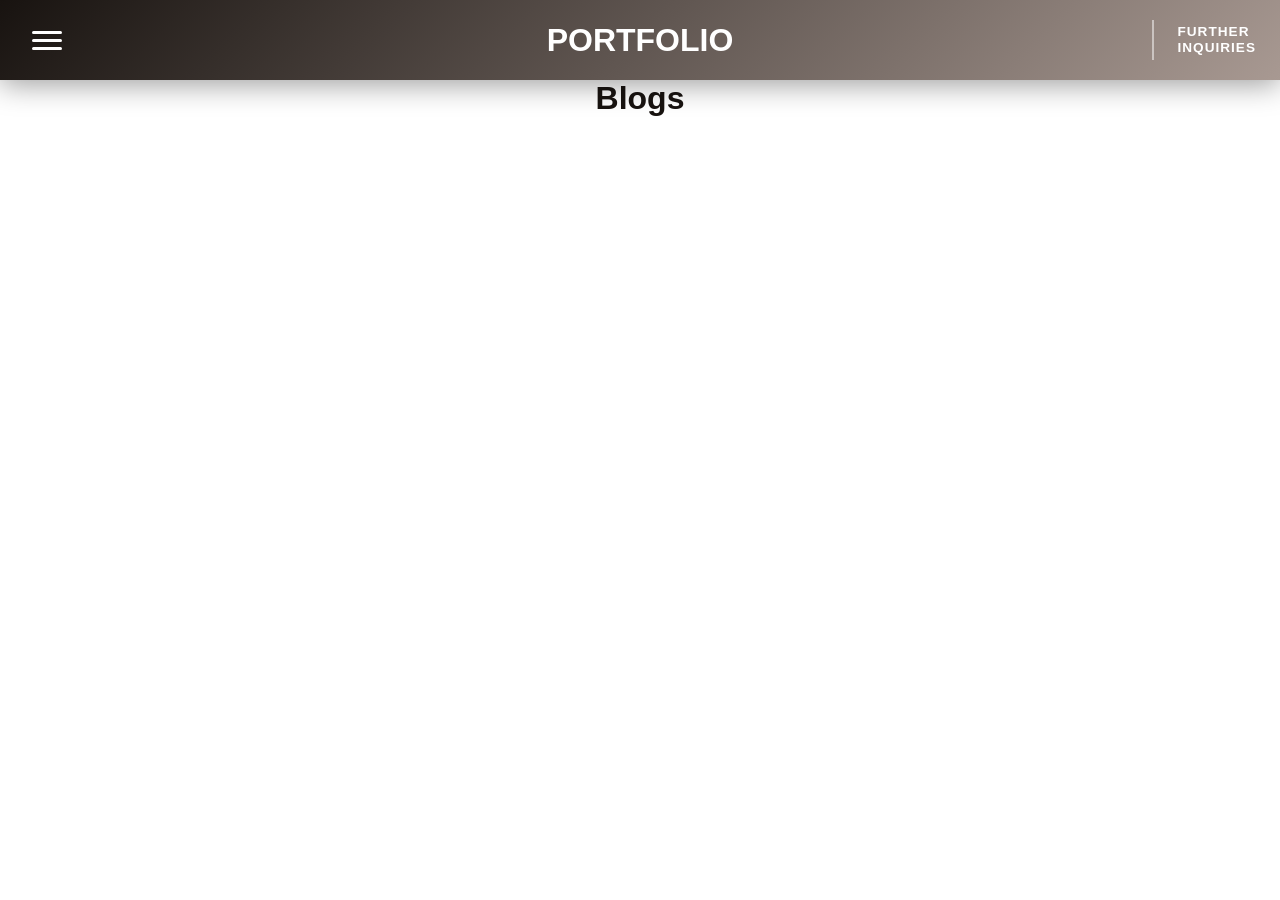
<file: Assignment_1_2531126_Ricky/blogs.html>
<!DOCTYPE html>
<html lang="en">

<head>
    <meta charset="UTF-8">
    <meta name="viewport" content="width=device-width, initial-scale=1.0">
    <title>Document</title>
    <style>
        * {
            box-sizing: border-box;
            margin: 0;
            padding: 0;
        }

        body {
            background-color: #fff;
            font-family: 'Segoe UI', Tahoma, Geneva, Verdana, sans-serif;
            color: #181310;
        }

        body,
        html {
            height: 100%;
            margin: 0;
            overflow: hidden;
        }

        nav {
            position: sticky;
            top: 0;
            z-index: 1000;
            height: 80px;
            background: linear-gradient(135deg, rgba(24, 19, 16, 1) 0%, rgba(168, 153, 146, 1) 100%);
            display: grid;
            /* Column 1: Left Nav, Column 2: Logo (Auto), Column 3: Inquiries (1fr) */
            grid-template-columns: 1fr auto 1fr;
            align-items: center;
            padding: 0 2rem;
            color: white;
            backdrop-filter: blur(20px);
            -webkit-backdrop-filter: blur(20px);
            box-shadow: 0 4px 30px rgba(0, 0, 0, 0.4);
        }

        .nav-right-container {
            display: flex;
            justify-content: flex-end;
            align-items: center;
            height: 100%;
        }

        /* The "Inquiries" Block - Right Aligned */
        .nav-inquiries-block {
            display: flex;
            align-items: center;
            height: 100%;
            margin-right: -2rem;
            cursor: pointer;
            /* Negates the nav padding to touch the edge */
        }

        .nav-inquiries-block:hover {
            color: #AFDB0F;
            transition: color 0.3s ease;
        }

        .nav-divider {
            width: 1.5px;
            height: 40px;
            /* Matches the "About Me" accent height */
            background-color: rgba(255, 255, 255, 0.5);
        }

        .nav-inquiries-text {
            display: flex;
            flex-direction: column;
            padding: 0 1.5rem;
            line-height: 1.2;
        }

        .nav-inquiries-text span {
            font-size: 0.85rem;
            font-weight: 600;
            text-transform: uppercase;
            letter-spacing: 1px;
        }

        .close-sidebar {
            border: 2px solid rgba(255, 255, 255, 0.8);
            padding: 8px 30px;
            color: white;
            font-weight: bold;
            text-transform: uppercase;
            cursor: pointer;
            background: rgba(0, 0, 0, 0.1);
            transition: border 0.3s ease;
        }

        .close-sidebar:hover {
            border: 2px solid #AFDB0F;
            color: #AFDB0F;
            transition: all 0.3s ease;
        }

        .hamburger-lines {
            cursor: pointer;
            display: flex;
            flex-direction: column;
            gap: 5px;
            width: 30px;
        }

        .hamburger-lines:hover .line {
            background: #AFDB0F;
            transition: background 0.3s ease;
        }

        .line {
            width: 100%;
            height: 3px;
            background: white;
            border-radius: 2px;
        }

        .nav-logo {
            grid-column: 2;
            background: none;
            border: none;
            color: white;
            font-weight: 800;
            font-size: 2rem;
            cursor: pointer;
            text-transform: uppercase;
        }

        #sidebar,
        #sidebar-right {
            position: fixed;
            top: 0;
            width: 280px;
            height: 100%;
            background: linear-gradient(180deg, rgba(24, 19, 16, 1) 0%, rgba(168, 153, 146, 1) 100%);
            backdrop-filter: blur(25px);
            -webkit-backdrop-filter: blur(25px);
            z-index: 2000;
            transition: transform 0.4s cubic-bezier(0.77, 0.2, 0.05, 1.0);
            padding: 3rem 1.5rem;
            display: flex;
            flex-direction: column;
            gap: 2rem;
        }

        #sidebar {
            left: 0;
            transform: translateX(-100%);
        }

        #sidebar.open {
            transform: translateX(0);
        }

        /* Sidebar Right Base */
        #sidebar-right {
            position: fixed;
            top: 0;
            right: 0;
            /* Align to right side */
            width: 280px;
            height: 100%;
            z-index: 2000;
            transform: translateX(100%);
            /* Start hidden off-screen to the right */
            transition: transform 0.4s cubic-bezier(0.77, 0.2, 0.05, 1.0);
            padding: 3rem 1.5rem;
            display: flex;
            flex-direction: column;
        }

        #sidebar-right.open {
            transform: translateX(0);
            /* Slide in */
        }

        /* Contact Specific Styling */
        .contact-label {
            color: white;
            font-size: 1.1rem;
            text-transform: uppercase;
            letter-spacing: 3px;
            margin-bottom: 8px;
        }

        .contact-divider {
            width: 100%;
            height: 2px;
            background: white;
            margin-bottom: 1.5rem;
        }

        .contact-list {
            list-style: none;
        }

        .contact-list li {
            margin-bottom: 1rem;
        }

        .contact-list a {
            color: white;
            text-decoration: none;
            font-size: 1.2rem;
            font-weight: 500;
            transition: color 0.3s ease;
        }

        .contact-list a:hover {
            color: #AFDB0F;
            /* Match your highlight color */
        }

        .section-divider {
            width: 100%;
            height: 3px;
            background: white;
        }

        .sidebar-header {
            display: flex;
            justify-content: center;
            margin-bottom: 4rem;
        }

        .sidebar-section {
            margin-bottom: 0.75rem;
        }

        #sidebar .sidebar-section a {
            text-decoration: none;
            display: inline-block;
            width: 100%;
            transition: transform 0.3s cubic-bezier(0.4, 0, 0.2, 1);
            color: white;
        }

        #sidebar .sidebar-section a:hover {
            transform: translateX(10px);
        }

        .sidebar-section.active a {
            color: rgb(202, 184, 176);
            pointer-events: none;
            cursor: default;
        }

        .sidebar-section.active .section-divider {
            background: rgb(225, 210, 200);
            height: 6px;
            box-shadow: 0 0 0px rgba(190, 181, 174, 0.2);
        }

        .sidebar-section h3 {
            color: white;
            font-size: 1.1rem;
            text-transform: uppercase;
            letter-spacing: 3px;
            margin-bottom: 8px;
        }

        .sidebar-section.active h3 {
            color: rgb(225, 210, 200);
            text-shadow: 0 0 12px rgba(190, 181, 174, 0);
            pointer-events: none;
            cursor: default;
        }

        .sidebar-section:not(.active):hover h3 {
            color: #AFDB0F;
            transition: color 0.3s ease;
            cursor: pointer;
        }

        .sidebar-section:not(.active):hover .section-divider {
            background: #AFDB0F;
            height: 4px;
            transition: all 0.3s ease;
        }

        .section-title {
            font-size: 2.5rem;
            margin-bottom: 30px;
            display: flex;
            align-items: center;
            gap: 15px;
        }

        .section-title::before {
            content: "";
            width: 6px;
            height: 40px;
            background: #181310;
            border-radius: 3px;
        }

        /* BAREBONE PAGE */
    </style>
</head>

<body>

    <div id="sidebar">
        <div class="sidebar-header">
            <span class="close-sidebar" onclick="toggleSidebar()">Close</span>
        </div>

        <div class="sidebar-section">
            <a href="Biodata.html">
                <h3>HOME</h3>
                <div class="section-divider"></div>
            </a>
        </div>

        <div class="sidebar-section">
            <a href="profile.html">
                <h3>PROFILE</h3>
                <div class="section-divider"></div>
            </a>
        </div>

        <div class="sidebar-section">
            <a href="projects.html">
                <h3>PROJECTS</h3>
                <div class="section-divider"></div>
            </a>
        </div>

        <div class="sidebar-section active">
            <a href="blogs.html" onclick="toggleSidebar()">
                <h3>My Blogs</h3>
                <div class="section-divider"></div>
            </a>
        </div>

        <div class="sidebar-section">
            <a href="wireframe.html" onclick="toggleSidebar()">
                <h3>Wireframe Details</h3>
                <div class="section-divider"></div>
            </a>
        </div>
    </div>

    <div id="sidebar-right" class="sidebar-right">
        <div class="sidebar-header">
            <span class="close-sidebar" onclick="toggleSidebar('right')">Close</span>
        </div>

        <div class="sidebar-content">
            <div class="contact-section">
                <h3 class="contact-label">Contacts</h3>
                <div class="contact-divider"></div>
                <ul class="contact-list">
                    <li><a href="mailto:your-email@example.com">Email</a></li>
                    <li><a href="https://linkedin.com/in/yourprofile" target="_blank">LinkedIn</a></li>
                    <li><a href="https://github.com/yourusername" target="_blank">GitHub</a></li>
                </ul>
            </div>
        </div>
    </div>

    <nav>
        <div class="nav-left">
            <div class="hamburger-lines" onclick="toggleSidebar('left')">
                <div class="line"></div>
                <div class="line"></div>
                <div class="line"></div>
            </div>
        </div>

        <button class="nav-logo" onclick="location.href='Biodata.html#runScroll'">PORTFOLIO</button>

        <div class="nav-right-container">
            <div class="nav-inquiries-block" onclick="toggleSidebar('right')">
                <div class="nav-divider"></div>
                <div class="nav-inquiries-text">
                    <span>Further</span>
                    <span>Inquiries</span>
                </div>
            </div>
        </div>
    </nav>

    <center>
        <h1>Blogs</h1>
    </center>


    <!-- BAREBONE PAGE -->

    <!-- <ol>Configure switchports for both data and voice vlans.
        <li>2811 Router</li>
        <li>Switch conf t</li>
        <li>vlan 10</li>
        <li>name DATA</li>
        <li>vlan 11</li>
        <li>name VOICE</li>
        <li>do sh vlan</li>
        <strong>MAKE VLAN BEFORE INTERFACE ACCESS</strong>
        <li>int range fa(number/start-end)</li>
        <li>switchport mode access</li>
        <li>switchport access vlan 10</li>
        <li>switchport voice vlan 11</li>
        <li>do wr</li>
    </ol>
    <ol>3. Configure trunk to the interface connecting to the router.
        <li>int gi0/1</li>
        <li>switchport mode trunk</li>
        <li>ex</li>
        <li>do wr</li>
    </ol>
    <ol>
        Configure subinterfaces on the router and bind to vlan ID then assign IP address.
        <li>conf t</li>
        <li>int fa0/1</li>
        <li>no shut</li>
        <li>ex</li>
        <strong>CREATE SUB VLAN</strong>
        <li>int fa0/1.10</li>
        <li>encapsulation dot1Q 10</li>
        <li>ip add 10.10.10.1 255.255.255.0</li>
        <li>ex</li>
        <li>int fa0/1.10</li>
        <li>encapsulation dot1Q 10</li>
        <li>ip add 192.168.90.1 255.255.255.0</li>
        <li>ex</li>
        <strong>- - - REPEAT PREVIOUS STEP FOR ANOTHER ROUTER - - -</strong>
        <li>conf t</li>
        <li>int fa0/1</li>
        <li>no shut</li>
        <li>ex</li>
        <strong>CREATE SUB VLAN</strong>
        <li>int fa0/1.30</li>
        <li>encapsulation dot1Q 10</li>
        <li>ip add 10.20.10.1 255.255.255.0</li>
        <li>ex</li>
        <li>int fa0/1.31</li>
        <li>encapsulation dot1Q 10</li>
        <li>ip add 192.168.100.1 255.255.255.0</li>
        <li>ex</li>
    </ol> -->

    <script>
        function toggleSidebar(side) {
            if (side === 'right') {
                document.getElementById('sidebar-right').classList.toggle('open');
            } else {
                document.getElementById('sidebar').classList.toggle('open');
            }
        }

        // BAREBONE PAGE
    </script>
</body>

</html>
</file>
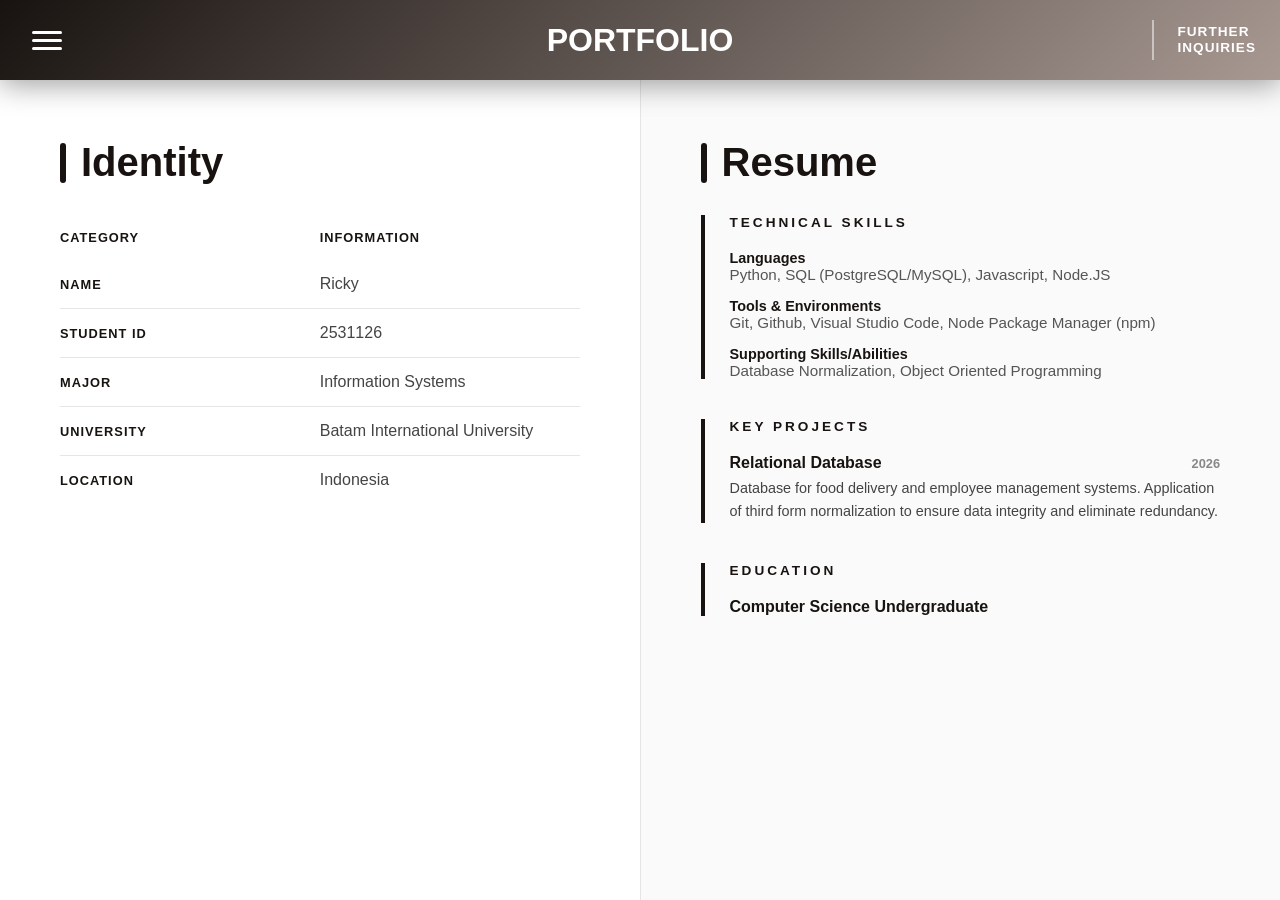
<file: Assignment_1_2531126_Ricky/profile.html>
<!DOCTYPE html>
<html lang="en">

<head>
    <meta charset="UTF-8">
    <meta name="viewport" content="width=device-width, initial-scale=1.0">
    <title>Profile - Portfolio</title>
    <style>
        * {
            box-sizing: border-box;
            margin: 0;
            padding: 0;
        }

        body {
            background-color: #fff;
            font-family: 'Segoe UI', Tahoma, Geneva, Verdana, sans-serif;
            color: #181310;
        }

        body,
        html {
            height: 100%;
            margin: 0;
            overflow: hidden;
        }

        nav {
            position: sticky;
            top: 0;
            z-index: 1000;
            height: 80px;
            background: linear-gradient(135deg, rgba(24, 19, 16, 1) 0%, rgba(168, 153, 146, 1) 100%);
            display: grid;
            /* Column 1: Left Nav, Column 2: Logo (Auto), Column 3: Inquiries (1fr) */
            grid-template-columns: 1fr auto 1fr;
            align-items: center;
            padding: 0 2rem;
            color: white;
            backdrop-filter: blur(20px);
            -webkit-backdrop-filter: blur(20px);
            box-shadow: 0 4px 30px rgba(0, 0, 0, 0.4);
        }

        .nav-right-container {
            display: flex;
            justify-content: flex-end;
            align-items: center;
            height: 100%;
        }

        /* The "Inquiries" Block - Right Aligned */
        .nav-inquiries-block {
            display: flex;
            align-items: center;
            height: 100%;
            margin-right: -2rem;
            cursor: pointer;
            /* Negates the nav padding to touch the edge */
        }

        .nav-inquiries-block:hover {
            color: #AFDB0F;
            transition: color 0.3s ease;
        }

        .nav-divider {
            width: 1.5px;
            height: 40px;
            /* Matches the "About Me" accent height */
            background-color: rgba(255, 255, 255, 0.5);
        }

        .nav-inquiries-text {
            display: flex;
            flex-direction: column;
            padding: 0 1.5rem;
            line-height: 1.2;
        }

        .nav-inquiries-text span {
            font-size: 0.85rem;
            font-weight: 600;
            text-transform: uppercase;
            letter-spacing: 1px;
        }

        .close-sidebar {
            border: 2px solid rgba(255, 255, 255, 0.8);
            padding: 8px 30px;
            color: white;
            font-weight: bold;
            text-transform: uppercase;
            cursor: pointer;
            background: rgba(0, 0, 0, 0.1);
            transition: border 0.3s ease;
        }

        .close-sidebar:hover {
            border: 2px solid #AFDB0F;
            color: #AFDB0F;
            transition: all 0.3s ease;
        }

        .hamburger-lines {
            cursor: pointer;
            display: flex;
            flex-direction: column;
            gap: 5px;
            width: 30px;
        }

        .hamburger-lines:hover .line {
            background: #AFDB0F;
            transition: background 0.3s ease;
        }

        .line {
            width: 100%;
            height: 3px;
            background: white;
            border-radius: 2px;
        }

        .nav-logo {
            grid-column: 2;
            background: none;
            border: none;
            color: white;
            font-weight: 800;
            font-size: 2rem;
            cursor: pointer;
            text-transform: uppercase;
        }

        .profile-col {
            flex: 1;
        }

        #sidebar,
        #sidebar-right {
            position: fixed;
            top: 0;
            width: 280px;
            height: 100%;
            background: linear-gradient(180deg, rgba(24, 19, 16, 1) 0%, rgba(168, 153, 146, 1) 100%);
            backdrop-filter: blur(25px);
            -webkit-backdrop-filter: blur(25px);
            z-index: 2000;
            transition: transform 0.4s cubic-bezier(0.77, 0.2, 0.05, 1.0);
            padding: 3rem 1.5rem;
            display: flex;
            flex-direction: column;
            gap: 2rem;
        }

        #sidebar {
            left: 0;
            transform: translateX(-100%);
        }

        #sidebar.open {
            transform: translateX(0);
        }

        /* Sidebar Right Base */
        #sidebar-right {
            position: fixed;
            top: 0;
            right: 0;
            /* Align to right side */
            width: 280px;
            height: 100%;
            z-index: 2000;
            transform: translateX(100%);
            /* Start hidden off-screen to the right */
            transition: transform 0.4s cubic-bezier(0.77, 0.2, 0.05, 1.0);
            padding: 3rem 1.5rem;
            display: flex;
            flex-direction: column;
        }

        #sidebar-right.open {
            transform: translateX(0);
            /* Slide in */
        }

        /* --- CONTACTS LIST STYLING --- */
        .contact-links {
            list-style: none;
            margin-top: 20px;
        }

        .contact-links li {
            margin-bottom: 20px;
            border-bottom: 1px solid rgba(255, 255, 255, 0.1);
            padding-bottom: 10px;
        }

        .contact-links a {
            color: white;
            text-decoration: none;
            font-size: 1.1rem;
            font-weight: 500;
            transition: all 0.3s ease;
            display: block;
        }

        .contact-links a:hover {
            color: #AFDB0F;
            transform: translateX(-5px);
            /* Slide slightly left on hover */
        }

        .section-divider {
            width: 100%;
            height: 3px;
            background: white;
        }

        .sidebar-header {
            display: flex;
            justify-content: center;
            margin-bottom: 4rem;
        }

        .sidebar-section {
            margin-bottom: 0.75rem;
        }

        #sidebar .sidebar-section a {
            text-decoration: none;
            display: inline-block;
            width: 100%;
            transition: transform 0.3s cubic-bezier(0.4, 0, 0.2, 1);
            color: white;
        }

        #sidebar .sidebar-section a:hover {
            transform: translateX(10px);
        }

        .sidebar-section.active a {
            color: rgb(202, 184, 176);
            pointer-events: none;
            cursor: default;
        }

        .sidebar-section.active .section-divider {
            background: rgb(225, 210, 200);
            height: 6px;
            box-shadow: 0 0 0px rgba(190, 181, 174, 0.2);
        }

        .sidebar-section h3 {
            color: white;
            font-size: 1.1rem;
            text-transform: uppercase;
            letter-spacing: 3px;
            margin-bottom: 8px;
        }

        .sidebar-section.active h3 {
            color: rgb(225, 210, 200);
            text-shadow: 0 0 12px rgba(190, 181, 174, 0);
            pointer-events: none;
            cursor: default;
        }

        .sidebar-section:not(.active):hover h3 {
            color: #AFDB0F;
            transition: color 0.3s ease;
            cursor: pointer;
        }

        .sidebar-section:not(.active):hover .section-divider {
            background: #AFDB0F;
            height: 4px;
            transition: all 0.3s ease;
        }

        .section-title {
            font-size: 2.5rem;
            margin-bottom: 30px;
            display: flex;
            align-items: center;
            gap: 15px;
        }

        .section-title::before {
            content: "";
            width: 6px;
            height: 40px;
            background: #181310;
            border-radius: 3px;
        }

        .details-table {
            width: 100%;
            border-collapse: collapse;
            margin-bottom: 2rem;
        }

        .details-table th {
            text-align: left;
            text-transform: uppercase;
            letter-spacing: 1px;
            font-size: 0.8rem;
            color: #181310;
            padding: 15px 0;
            width: 30%;
            border-bottom: 1px solid rgba(0, 0, 0, 0.1);
        }

        .details-table td {
            padding: 15px 0;
            color: #444;
            font-weight: 500;
            border-bottom: 1px solid rgba(0, 0, 0, 0.1);
        }

        .details-table tr:last-child th,
        .details-table tr:last-child td {
            border-bottom: none;
        }

        @media (max-width: 850px) {
            .profile-wrapper {
                flex-direction: column;
                gap: 40px;
            }
        }

        .full-page-container {
            display: flex;
            width: 100vw;
            height: calc(100vh - 80px);
            overflow: hidden;
        }

        .profile-column {
            flex: 1;
            padding: 60px;
            display: flex;
            flex-direction: column;
            overflow-y: auto;
        }

        .profile-column::-webkit-scrollbar {
            display: none;
        }

        .profile-column {
            -ms-overflow-style: none;
            scrollbar-width: none;
        }

        .left-side {
            background-color: #ffffff;
            border-right: 1px solid rgba(0, 0, 0, 0.1);
        }

        .details-table {
            width: 100%;
            border-collapse: collapse;
        }

        .right-side {
            background-color: #fafafa;
        }

        @media (max-width: 1000px) {
            .full-page-container {
                flex-direction: column;
            }

            .profile-column {
                width: 100%;
                padding: 40px 20px;
            }
        }

        .resume-wrapper {
            max-width: 800px;
        }

        .resume-section {
            margin-bottom: 40px;
            border-left: 4px solid #181310;
            padding-left: 25px;
        }

        .resume-category {
            font-size: 0.85rem;
            text-transform: uppercase;
            letter-spacing: 3px;
            margin-bottom: 20px;
            color: #181310;
        }

        .skill-group {
            margin-bottom: 15px;
        }

        .skill-group strong {
            display: block;
            font-size: 0.9rem;
            color: #181310;
        }

        .skill-group p {
            font-size: 0.95rem;
            color: #555;
        }

        .project-item {
            margin-bottom: 25px;
        }

        .project-header {
            display: flex;
            justify-content: space-between;
            align-items: baseline;
            margin-bottom: 5px;
        }

        .project-date {
            font-size: 0.8rem;
            font-weight: bold;
            color: #888;
        }

        .project-desc {
            font-size: 0.9rem;
            line-height: 1.6;
            color: #444;
        }
    </style>
</head>

<body>

    <div id="sidebar">
        <div class="sidebar-header">
            <span class="close-sidebar" onclick="toggleSidebar()">Close</span>
        </div>

        <div class="sidebar-section">
            <a href="Biodata.html">
                <h3>HOME</h3>
                <div class="section-divider"></div>
            </a>
        </div>

        <div class="sidebar-section active">
            <a href="profile.html">
                <h3>PROFILE</h3>
                <div class="section-divider"></div>
            </a>
        </div>

        <div class="sidebar-section">
            <a href="projects.html">
                <h3>PROJECTS</h3>
                <div class="section-divider"></div>
            </a>
        </div>

        

        <div class="sidebar-section">
            <a href="wireframe.html" onclick="toggleSidebar()">
                <h3>Wireframe Details</h3>
                <div class="section-divider"></div>
            </a>
        </div>
    </div>

    <div id="sidebar-right" class="sidebar-right">
        <div class="sidebar-header">
            <span class="close-sidebar" onclick="toggleSidebar('right')">Close</span>
        </div>

        <div class="sidebar-content">
            <h3 style="color: white;">Contacts</h3>
            <div class="section-divider"></div>
            <ul class="contact-links">
                <li><a href="mailto:your@email.com">Email</a></li>
                <li><a href="#">LinkedIn</a></li>
                <li><a href="#">GitHub</a></li>
            </ul>
        </div>
    </div>

    <nav>
        <div class="nav-left">
            <div class="hamburger-lines" onclick="toggleSidebar('left')">
                <div class="line"></div>
                <div class="line"></div>
                <div class="line"></div>
            </div>
        </div>

        <button class="nav-logo" onclick="location.href='Biodata.html#runScroll'">PORTFOLIO</button>

        <div class="nav-right-container">
            <div class="nav-inquiries-block" onclick="toggleSidebar('right')">
                <div class="nav-divider"></div>
                <div class="nav-inquiries-text">
                    <span>Further</span>
                    <span>Inquiries</span>
                </div>
            </div>
        </div>
    </nav>

    <div class="full-page-container">
        <div class="profile-column left-side">
            <h2 class="section-title">Identity</h2>
            <table class="details-table">
                <thead>
                    <tr>
                        <th scope="col">Category</th>
                        <th scope="col">Information</th>
                    </tr>
                </thead>
                <tbody>
                    <tr>
                        <th scope="row">Name</th>
                        <td>Ricky</td>
                    </tr>
                    <tr>
                        <th scope="row">Student ID</th>
                        <td>2531126</td>
                    </tr>
                    <tr>
                        <th scope="row">Major</th>
                        <td>Information Systems</td>
                    </tr>
                    <tr>
                        <th scope="row">University</th>
                        <td>Batam International University</td>
                    </tr>
                    <tr>
                        <th scope="row">Location</th>
                        <td>Indonesia</td>
                    </tr>
                </tbody>
            </table>
        </div>

        <div class="profile-column right-side">
            <div class="resume-wrapper">
                <h2 class="section-title">Resume</h2>

                <div class="resume-section">
                    <h3 class="resume-category">Technical Skills</h3>
                    <div class="skill-grid">
                        <div class="skill-group">
                            <strong>Languages</strong>
                            <p>Python, SQL (PostgreSQL/MySQL), Javascript, Node.JS</p>
                        </div>
                        <div class="skill-group">
                            <strong>Tools & Environments</strong>
                            <p>Git, Github, Visual Studio Code, Node Package Manager (npm)</p>
                        </div>
                        <div class="skill-group">
                            <strong>Supporting Skills/Abilities</strong>
                            <p>Database Normalization, Object Oriented Programming</p>
                        </div>
                    </div>
                </div>

                <div class="resume-section">
                    <h3 class="resume-category">Key Projects</h3>

                    <div class="project-item">
                        <div class="project-header">
                            <strong>Relational Database</strong>
                            <span class="project-date">2026</span>
                        </div>
                        <p class="project-desc">
                            Database for food delivery and employee management systems.
                            Application of third form normalization to ensure data integrity and eliminate redundancy.
                        </p>
                    </div>
                </div>

                <div class="resume-section">
                    <h3 class="resume-category">Education</h3>
                    <div class="education-item">
                        <strong>Computer Science Undergraduate</strong>
                    </div>
                </div>
            </div>
        </div>
    </div>

    <script>
        function toggleSidebar(side) {
            if (side === 'right') {
                document.getElementById('sidebar-right').classList.toggle('open');
            } else {
                document.getElementById('sidebar').classList.toggle('open');
            }
        }
    </script>
</body>

</html>
</file>
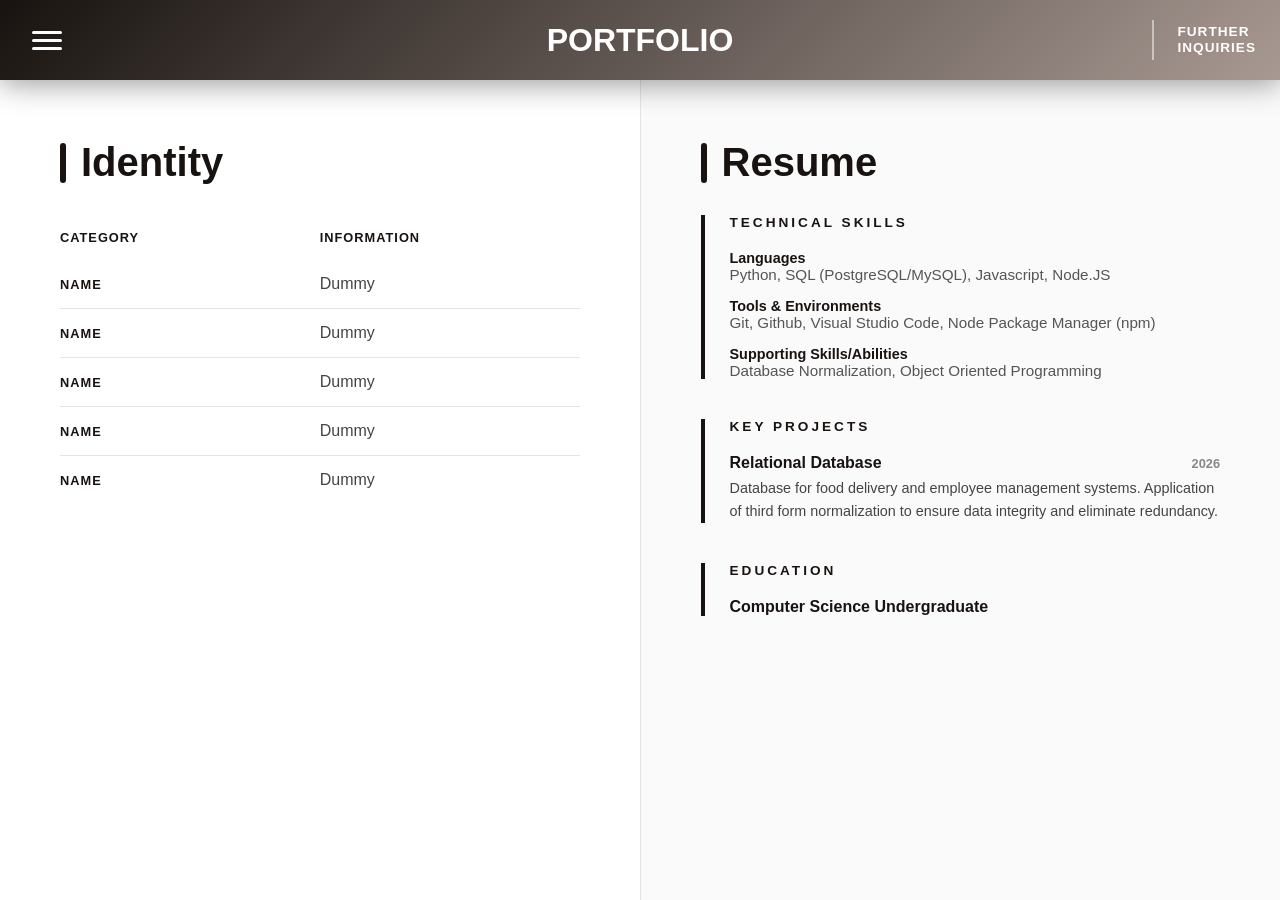
<file: Assignment_1_2531126_Ricky/Profile.html>
<!DOCTYPE html>
<html lang="en">

<head>
    <meta charset="UTF-8">
    <meta name="viewport" content="width=device-width, initial-scale=1.0">
    <title>Profile - Portfolio</title>
    <style>
        * {
            box-sizing: border-box;
            margin: 0;
            padding: 0;
        }

        body {
            background-color: #fff;
            font-family: 'Segoe UI', Tahoma, Geneva, Verdana, sans-serif;
            color: #181310;
        }

        body,
        html {
            height: 100%;
            margin: 0;
            overflow: hidden;
        }

        nav {
            position: sticky;
            top: 0;
            z-index: 1000;
            height: 80px;
            background: linear-gradient(135deg, rgba(24, 19, 16, 1) 0%, rgba(168, 153, 146, 1) 100%);
            display: grid;
            /* Column 1: Left Nav, Column 2: Logo (Auto), Column 3: Inquiries (1fr) */
            grid-template-columns: 1fr auto 1fr;
            align-items: center;
            padding: 0 2rem;
            color: white;
            backdrop-filter: blur(20px);
            -webkit-backdrop-filter: blur(20px);
            box-shadow: 0 4px 30px rgba(0, 0, 0, 0.4);
        }

        .nav-right-container {
            display: flex;
            justify-content: flex-end;
            align-items: center;
            height: 100%;
        }

        /* The "Inquiries" Block - Right Aligned */
        .nav-inquiries-block {
            display: flex;
            align-items: center;
            height: 100%;
            margin-right: -2rem;
            cursor: pointer;
            /* Negates the nav padding to touch the edge */
        }

        .nav-divider {
            width: 1.5px;
            height: 40px;
            /* Matches the "About Me" accent height */
            background-color: rgba(255, 255, 255, 0.5);
        }

        .nav-inquiries-text {
            display: flex;
            flex-direction: column;
            padding: 0 1.5rem;
            line-height: 1.2;
        }

        .nav-inquiries-text span {
            font-size: 0.85rem;
            font-weight: 600;
            text-transform: uppercase;
            letter-spacing: 1px;
        }

        .close-sidebar {
            border: 2px solid rgba(255, 255, 255, 0.8);
            padding: 8px 30px;
            color: white;
            font-weight: bold;
            text-transform: uppercase;
            cursor: pointer;
            background: rgba(0, 0, 0, 0.1);
            transition: border 0.3s ease;
        }

        .close-sidebar:hover {
            border: 2px solid #AFDB0F;
            color: #AFDB0F;
            transition: all 0.3s ease;
        }

        .hamburger-lines {
            cursor: pointer;
            display: flex;
            flex-direction: column;
            gap: 5px;
            width: 30px;
        }

        .hamburger-lines:hover .line {
            background: #AFDB0F;
            transition: background 0.3s ease;
        }

        .line {
            width: 100%;
            height: 3px;
            background: white;
            border-radius: 2px;
        }

        .nav-logo {
            grid-column: 2;
            background: none;
            border: none;
            color: white;
            font-weight: 800;
            font-size: 2rem;
            cursor: pointer;
            text-transform: uppercase;
        }

        .profile-col {
            flex: 1;
        }

        #sidebar,
        #sidebar-right {
            position: fixed;
            top: 0;
            width: 280px;
            height: 100%;
            background: linear-gradient(180deg, rgba(24, 19, 16, 1) 0%, rgba(168, 153, 146, 1) 100%);
            backdrop-filter: blur(25px);
            -webkit-backdrop-filter: blur(25px);
            z-index: 2000;
            transition: transform 0.4s cubic-bezier(0.77, 0.2, 0.05, 1.0);
            padding: 3rem 1.5rem;
            display: flex;
            flex-direction: column;
            gap: 2rem;
        }

        #sidebar {
            left: 0;
            transform: translateX(-100%);
        }

        #sidebar.open {
            transform: translateX(0);
        }

        /* Sidebar Right Base */
        #sidebar-right {
            position: fixed;
            top: 0;
            right: 0;
            /* Align to right side */
            width: 280px;
            height: 100%;
            z-index: 2000;
            transform: translateX(100%);
            /* Start hidden off-screen to the right */
            transition: transform 0.4s cubic-bezier(0.77, 0.2, 0.05, 1.0);
            padding: 3rem 1.5rem;
            display: flex;
            flex-direction: column;
        }

        #sidebar-right.open {
            transform: translateX(0);
            /* Slide in */
        }

        /* Contact Specific Styling */
        .contact-label {
            color: white;
            font-size: 1.1rem;
            text-transform: uppercase;
            letter-spacing: 3px;
            margin-bottom: 8px;
        }

        .contact-divider {
            width: 100%;
            height: 2px;
            background: white;
            margin-bottom: 1.5rem;
        }

        .contact-list {
            list-style: none;
        }

        .contact-list li {
            margin-bottom: 1rem;
        }

        .contact-list a {
            color: white;
            text-decoration: none;
            font-size: 1.2rem;
            font-weight: 500;
            transition: color 0.3s ease;
        }

        .contact-list a:hover {
            color: #AFDB0F;
            /* Match your highlight color */
        }

        .section-divider {
            width: 100%;
            height: 3px;
            background: white;
        }

        .sidebar-header {
            display: flex;
            justify-content: center;
            margin-bottom: 4rem;
        }

        .sidebar-section {
            margin-bottom: 0.75rem;
        }

        #sidebar .sidebar-section a {
            text-decoration: none;
            display: inline-block;
            width: 100%;
            transition: transform 0.3s cubic-bezier(0.4, 0, 0.2, 1);
            color: white;
        }

        #sidebar .sidebar-section a:hover {
            transform: translateX(10px);
        }

        .sidebar-section.active a {
            color: rgb(202, 184, 176);
            pointer-events: none;
            cursor: default;
        }

        .sidebar-section.active .section-divider {
            background: rgb(225, 210, 200);
            height: 6px;
            box-shadow: 0 0 0px rgba(190, 181, 174, 0.2);
        }

        .sidebar-section h3 {
            color: white;
            font-size: 1.1rem;
            text-transform: uppercase;
            letter-spacing: 3px;
            margin-bottom: 8px;
        }

        .sidebar-section.active h3 {
            color: rgb(225, 210, 200);
            text-shadow: 0 0 12px rgba(190, 181, 174, 0);
            pointer-events: none;
            cursor: default;
        }

        .sidebar-section:not(.active):hover h3 {
            color: #AFDB0F;
            transition: color 0.3s ease;
            cursor: pointer;
        }

        .sidebar-section:not(.active):hover .section-divider {
            background: #AFDB0F;
            height: 4px;
            transition: all 0.3s ease;
        }

        .section-title {
            font-size: 2.5rem;
            margin-bottom: 30px;
            display: flex;
            align-items: center;
            gap: 15px;
        }

        .section-title::before {
            content: "";
            width: 6px;
            height: 40px;
            background: #181310;
            border-radius: 3px;
        }

        .details-table {
            width: 100%;
            border-collapse: collapse;
            margin-bottom: 2rem;
        }

        .details-table th {
            text-align: left;
            text-transform: uppercase;
            letter-spacing: 1px;
            font-size: 0.8rem;
            color: #181310;
            padding: 15px 0;
            width: 30%;
            border-bottom: 1px solid rgba(0, 0, 0, 0.1);
        }

        .details-table td {
            padding: 15px 0;
            color: #444;
            font-weight: 500;
            border-bottom: 1px solid rgba(0, 0, 0, 0.1);
        }

        .details-table tr:last-child th,
        .details-table tr:last-child td {
            border-bottom: none;
        }

        @media (max-width: 850px) {
            .profile-wrapper {
                flex-direction: column;
                gap: 40px;
            }
        }

        .full-page-container {
            display: flex;
            width: 100vw;
            height: calc(100vh - 80px);
            overflow: hidden;
        }

        .profile-column {
            flex: 1;
            padding: 60px;
            display: flex;
            flex-direction: column;
            overflow-y: auto;
        }

        .profile-column::-webkit-scrollbar {
            display: none;
        }

        .profile-column {
            -ms-overflow-style: none;
            scrollbar-width: none;
        }

        .left-side {
            background-color: #ffffff;
            border-right: 1px solid rgba(0, 0, 0, 0.1);
        }

        .details-table {
            width: 100%;
            border-collapse: collapse;
        }

        .right-side {
            background-color: #fafafa;
        }

        @media (max-width: 1000px) {
            .full-page-container {
                flex-direction: column;
            }

            .profile-column {
                width: 100%;
                padding: 40px 20px;
            }
        }

        .resume-wrapper {
            max-width: 800px;
        }

        .resume-section {
            margin-bottom: 40px;
            border-left: 4px solid #181310;
            padding-left: 25px;
        }

        .resume-category {
            font-size: 0.85rem;
            text-transform: uppercase;
            letter-spacing: 3px;
            margin-bottom: 20px;
            color: #181310;
        }

        .skill-group {
            margin-bottom: 15px;
        }

        .skill-group strong {
            display: block;
            font-size: 0.9rem;
            color: #181310;
        }

        .skill-group p {
            font-size: 0.95rem;
            color: #555;
        }

        .project-item {
            margin-bottom: 25px;
        }

        .project-header {
            display: flex;
            justify-content: space-between;
            align-items: baseline;
            margin-bottom: 5px;
        }

        .project-date {
            font-size: 0.8rem;
            font-weight: bold;
            color: #888;
        }

        .project-desc {
            font-size: 0.9rem;
            line-height: 1.6;
            color: #444;
        }
    </style>
</head>

<body>

    <div id="sidebar">
        <div class="sidebar-header">
            <span class="close-sidebar" onclick="toggleSidebar()">Close</span>
        </div>

        <div class="sidebar-section">
            <a href="Biodata.html">
                <h3>HOME</h3>
                <div class="section-divider"></div>
            </a>
        </div>

        <div class="sidebar-section active">
            <a href="profile.html">
                <h3>PROFILE</h3>
                <div class="section-divider"></div>
            </a>
        </div>

        <div class="sidebar-section">
            <a href="projects.html">
                <h3>PROJECTS</h3>
                <div class="section-divider"></div>
            </a>
        </div>

        <div class="sidebar-section">
            <a href="blogs.html" onclick="toggleSidebar()">
                <h3>My Blogs</h3>
                <div class="section-divider"></div>
            </a>
        </div>

        <div class="sidebar-section">
            <a href="./3_page_Wireframe.pdf" onclick="toggleSidebar()">
                <h3>Wireframe Details</h3>
                <div class="section-divider"></div>
            </a>
        </div>
    </div>

    <div id="sidebar-right" class="sidebar-right">
        <div class="sidebar-header">
            <span class="close-sidebar" onclick="toggleSidebar('right')">Close</span>
        </div>

        <div class="sidebar-content">
            <div class="contact-section">
                <h3 class="contact-label">Contacts</h3>
                <div class="contact-divider"></div>
                <ul class="contact-list">
                    <li><a href="mailto:your-email@example.com">Email</a></li>
                    <li><a href="https://linkedin.com/in/yourprofile" target="_blank">LinkedIn</a></li>
                    <li><a href="https://github.com/yourusername" target="_blank">GitHub</a></li>
                </ul>
            </div>
        </div>
    </div>

    <nav>
        <div class="nav-left">
            <div class="hamburger-lines" onclick="toggleSidebar('left')">
                <div class="line"></div>
                <div class="line"></div>
                <div class="line"></div>
            </div>
        </div>

        <button class="nav-logo" onclick="location.href='Biodata.html#runScroll'">PORTFOLIO</button>

        <div class="nav-right-container">
            <div class="nav-inquiries-block" onclick="toggleSidebar('right')">
                <div class="nav-divider"></div>
                <div class="nav-inquiries-text">
                    <span>Further</span>
                    <span>Inquiries</span>
                </div>
            </div>
        </div>
    </nav>

    <div class="full-page-container">
        <div class="profile-column left-side">
            <h2 class="section-title">Identity</h2>
            <table class="details-table">
                <thead>
                    <tr>
                        <th scope="col">Category</th>
                        <th scope="col">Information</th>
                    </tr>
                </thead>
                <tbody>
                    <tr>
                        <th scope="row">Name</th>
                        <td>Dummy</td>
                    </tr>
                    <tr>
                        <th scope="row">Name</th>
                        <td>Dummy</td>
                    </tr>
                    <tr>
                        <th scope="row">Name</th>
                        <td>Dummy</td>
                    </tr>
                    <tr>
                        <th scope="row">Name</th>
                        <td>Dummy</td>
                    </tr>
                    <tr>
                        <th scope="row">Name</th>
                        <td>Dummy</td>
                    </tr>
                </tbody>
            </table>
        </div>

        <div class="profile-column right-side">
            <div class="resume-wrapper">
                <h2 class="section-title">Resume</h2>

                <div class="resume-section">
                    <h3 class="resume-category">Technical Skills</h3>
                    <div class="skill-grid">
                        <div class="skill-group">
                            <strong>Languages</strong>
                            <p>Python, SQL (PostgreSQL/MySQL), Javascript, Node.JS</p>
                        </div>
                        <div class="skill-group">
                            <strong>Tools & Environments</strong>
                            <p>Git, Github, Visual Studio Code, Node Package Manager (npm)</p>
                        </div>
                        <div class="skill-group">
                            <strong>Supporting Skills/Abilities</strong>
                            <p>Database Normalization, Object Oriented Programming</p>
                        </div>
                    </div>
                </div>

                <div class="resume-section">
                    <h3 class="resume-category">Key Projects</h3>

                    <div class="project-item">
                        <div class="project-header">
                            <strong>Relational Database</strong>
                            <span class="project-date">2026</span>
                        </div>
                        <p class="project-desc">
                            Database for food delivery and employee management systems.
                            Application of third form normalization to ensure data integrity and eliminate redundancy.
                        </p>
                    </div>
                </div>

                <div class="resume-section">
                    <h3 class="resume-category">Education</h3>
                    <div class="education-item">
                        <strong>Computer Science Undergraduate</strong>
                    </div>
                </div>
            </div>
        </div>
    </div>

    <script>
        function toggleSidebar(side) {
            if (side === 'right') {
                document.getElementById('sidebar-right').classList.toggle('open');
            } else {
                document.getElementById('sidebar').classList.toggle('open');
            }
        }
    </script>
</body>

</html>
</file>
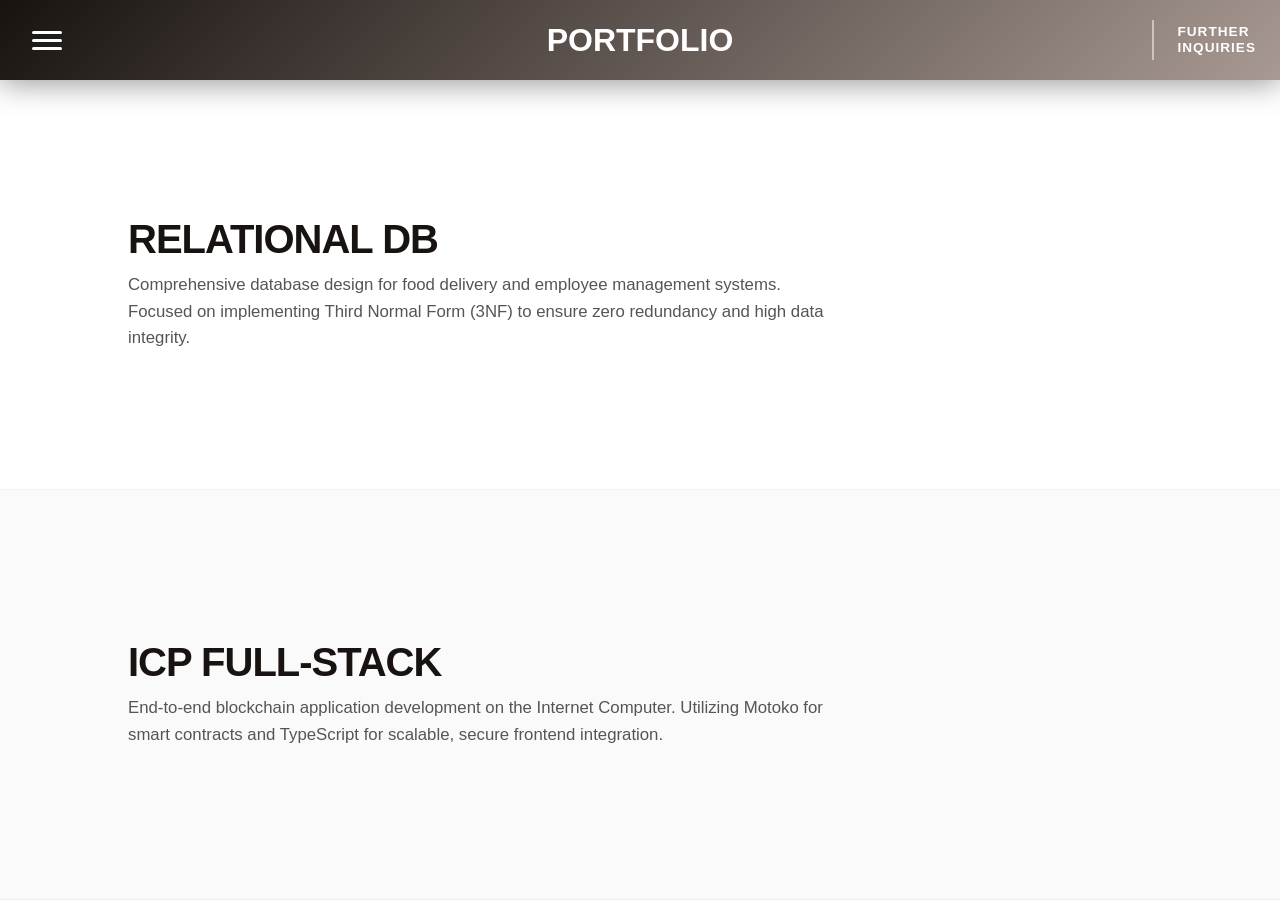
<file: Assignment_1_2531126_Ricky/projects.html>
<!DOCTYPE html>
<html lang="en">

<head>
    <meta charset="UTF-8">
    <meta name="viewport" content="width=device-width, initial-scale=1.0">
    <title>Profile - Portfolio</title>
    <style>
        * {
            box-sizing: border-box;
            margin: 0;
            padding: 0;
        }

        body {
            background-color: #fff;
            font-family: 'Segoe UI', Tahoma, Geneva, Verdana, sans-serif;
            color: #181310;
        }

        body,
        html {
            height: 100%;
            margin: 0;
            overflow: hidden;
            font-family: 'Segoe UI', Tahoma, Geneva, Verdana, sans-serif;
            color: #181310;
        }

        nav {
            position: sticky;
            top: 0;
            z-index: 1000;
            height: 80px;
            background: linear-gradient(135deg, rgba(24, 19, 16, 1) 0%, rgba(168, 153, 146, 1) 100%);
            display: grid;
            grid-template-columns: 1fr auto 1fr;
            align-items: center;
            padding: 0 2rem;
            color: white;
            backdrop-filter: blur(20px);
            -webkit-backdrop-filter: blur(20px);
            box-shadow: 0 4px 30px rgba(0, 0, 0, 0.4);
        }

        .nav-right-container {
            display: flex;
            justify-content: flex-end;
            align-items: center;
            height: 100%;
        }

        /* The "Inquiries" Block - Right Aligned */
        .nav-inquiries-block {
            display: flex;
            align-items: center;
            height: 100%;
            margin-right: -2rem;
            cursor: pointer;
            /* Negates the nav padding to touch the edge */
        }

        .nav-inquiries-block:hover {
            color: #AFDB0F;
            transition: color 0.3s ease;
        }

        .nav-divider {
            width: 1.5px;
            height: 40px;
            /* Matches the "About Me" accent height */
            background-color: rgba(255, 255, 255, 0.5);
        }

        .nav-inquiries-text {
            display: flex;
            flex-direction: column;
            padding: 0 1.5rem;
            line-height: 1.2;
        }

        .nav-inquiries-text span {
            font-size: 0.85rem;
            font-weight: 600;
            text-transform: uppercase;
            letter-spacing: 1px;
        }

        .nav-logo {
            grid-column: 2;
            background: none;
            border: none;
            color: white;
            font-weight: 800;
            font-size: 2rem;
            cursor: pointer;
            text-transform: uppercase;
        }

        .close-sidebar {
            border: 2px solid rgba(255, 255, 255, 0.8);
            padding: 8px 30px;
            color: white;
            font-weight: bold;
            text-transform: uppercase;
            cursor: pointer;
            background: rgba(0, 0, 0, 0.1);
            transition: border 0.3s ease;
        }

        .close-sidebar:hover {
            border: 2px solid #AFDB0F;
            color: #AFDB0F;
            transition: all 0.3s ease;
        }

        .hamburger-lines {
            cursor: pointer;
            display: flex;
            flex-direction: column;
            gap: 5px;
            width: 30px;
        }

        .hamburger-lines:hover .line {
            background: #AFDB0F;
            transition: background 0.3s ease;
        }

        .line {
            width: 100%;
            height: 3px;
            background: white;
            border-radius: 2px;
        }

        #sidebar,
        #sidebar-right {
            position: fixed;
            top: 0;
            width: 280px;
            height: 100%;
            background: linear-gradient(180deg, rgba(24, 19, 16, 1) 0%, rgba(168, 153, 146, 1) 100%);
            backdrop-filter: blur(25px);
            -webkit-backdrop-filter: blur(25px);
            z-index: 2000;
            transition: transform 0.4s cubic-bezier(0.77, 0.2, 0.05, 1.0);
            padding: 3rem 1.5rem;
            display: flex;
            flex-direction: column;
            gap: 2rem;
        }

        #sidebar {
            left: 0;
            transform: translateX(-100%);
        }

        #sidebar.open {
            transform: translateX(0);
        }

        /* Sidebar Right Base */
        #sidebar-right {
            position: fixed;
            top: 0;
            right: 0;
            /* Align to right side */
            width: 280px;
            height: 100%;
            z-index: 2000;
            transform: translateX(100%);
            /* Start hidden off-screen to the right */
            transition: transform 0.4s cubic-bezier(0.77, 0.2, 0.05, 1.0);
            padding: 3rem 1.5rem;
            display: flex;
            flex-direction: column;
        }

        #sidebar-right.open {
            transform: translateX(0);
            /* Slide in */
        }

        /* --- CONTACTS LIST STYLING --- */
        .contact-links {
            list-style: none;
            margin-top: 20px;
        }

        .contact-links li {
            margin-bottom: 20px;
            border-bottom: 1px solid rgba(255, 255, 255, 0.1);
            padding-bottom: 10px;
        }

        .contact-links a {
            color: white;
            text-decoration: none;
            font-size: 1.1rem;
            font-weight: 500;
            transition: all 0.3s ease;
            display: block;
        }

        .contact-links a:hover {
            color: #AFDB0F;
            transform: translateX(-5px);
            /* Slide slightly left on hover */
        }

        .section-divider {
            width: 100%;
            height: 3px;
            background: white;
        }

        .sidebar-header {
            display: flex;
            justify-content: center;
            margin-bottom: 4rem;
        }

        .sidebar-section {
            margin-bottom: 0.75rem;
        }

        #sidebar .sidebar-section a {
            text-decoration: none;
            display: inline-block;
            width: 100%;
            transition: transform 0.3s cubic-bezier(0.4, 0, 0.2, 1);
            color: white;
        }

        #sidebar .sidebar-section a:hover {
            transform: translateX(10px);
        }

        .sidebar-section.active a {
            color: rgb(202, 184, 176);
            pointer-events: none;
            cursor: default;
        }

        .sidebar-section.active .section-divider {
            background: rgb(225, 210, 200);
            height: 6px;
            box-shadow: 0 0 0px rgba(190, 181, 174, 0.2);
        }

        .sidebar-section h3 {
            color: white;
            font-size: 1.1rem;
            text-transform: uppercase;
            letter-spacing: 3px;
            margin-bottom: 8px;
        }

        .sidebar-section.active h3 {
            color: rgb(225, 210, 200);
            text-shadow: 0 0 12px rgba(190, 181, 174, 0);
            pointer-events: none;
            cursor: default;
        }

        .sidebar-section:not(.active):hover h3 {
            color: #AFDB0F;
            transition: color 0.3s ease;
            cursor: pointer;
        }

        .sidebar-section:not(.active):hover .section-divider {
            background: #AFDB0F;
            height: 4px;
            transition: all 0.3s ease;
        }

        /* BAREBONE PAGE*/
        .projects-viewport {
            display: flex;
            flex-direction: column;
            height: calc(100vh - 80px);
            width: 100%;
            margin-top: 0;
        }

        .project-panel {
            flex: 1;
            display: flex;
            align-items: center;
            padding: 0 10%;
            border-bottom: 1px solid rgba(0, 0, 0, 0.05);
        }

        .project-panel.top {
            background-color: #ffffff;
        }

        .project-panel.bottom {
            background-color: #fafafa;
        }

        .content-container {
            width: 100%;
            display: flex;
            flex-direction: column;
            /* Stack Title and Description vertically */
            justify-content: center;
        }

        .text-group {
            display: flex;
            flex-direction: column;
            gap: 5px;
        }

        .title {
            font-size: 2.5rem;
            /* Slightly smaller to give the description more room */
            font-weight: 800;
            text-transform: uppercase;
            margin-bottom: 10px;
            letter-spacing: -1px;
        }

        .description {
            font-size: 1.05rem;
            line-height: 1.6;
            color: #555;
            max-width: 700px;
            /* Prevents text from stretching too far on wide screens */
        }

        .project-link {
            font-size: 1.5rem;
            font-weight: 600;
            color: #181310;
            text-decoration: none;
            border-bottom: 2px solid transparent;
            transition: border 0.3s;
        }

        .project-link:hover {
            border-bottom: 2px solid #AFDB0F;
        }
    </style>
</head>

<body>

    <div id="sidebar">
        <div class="sidebar-header">
            <span class="close-sidebar" onclick="toggleSidebar()">Close</span>
        </div>

        <div class="sidebar-section">
            <a href="Biodata.html">
                <h3>HOME</h3>
                <div class="section-divider"></div>
            </a>
        </div>

        <div class="sidebar-section">
            <a href="profile.html">
                <h3>PROFILE</h3>
                <div class="section-divider"></div>
            </a>
        </div>

        <div class="sidebar-section active">
            <a href="projects.html">
                <h3>PROJECTS</h3>
                <div class="section-divider"></div>
            </a>
        </div>

        

        <div class="sidebar-section">
            <a href="wireframe.html" onclick="toggleSidebar()">
                <h3>Wireframe Details</h3>
                <div class="section-divider"></div>
            </a>
        </div>
    </div>

    <div id="sidebar-right" class="sidebar-right">
        <div class="sidebar-header">
            <span class="close-sidebar" onclick="toggleSidebar('right')">Close</span>
        </div>

        <div class="sidebar-content">
            <h3 style="color: white;">Contacts</h3>
            <div class="section-divider"></div>
            <ul class="contact-links">
                <li><a href="mailto:your@email.com">Email</a></li>
                <li><a href="#">LinkedIn</a></li>
                <li><a href="#">GitHub</a></li>
            </ul>
        </div>
    </div>

    <nav>
        <div class="nav-left">
            <div class="hamburger-lines" onclick="toggleSidebar('left')">
                <div class="line"></div>
                <div class="line"></div>
                <div class="line"></div>
            </div>
        </div>

        <button class="nav-logo" onclick="location.href='Biodata.html#runScroll'">PORTFOLIO</button>

        <div class="nav-right-container">
            <div class="nav-inquiries-block" onclick="toggleSidebar('right')">
                <div class="nav-divider"></div>
                <div class="nav-inquiries-text">
                    <span>Further</span>
                    <span>Inquiries</span>
                </div>
            </div>
        </div>
    </nav>
    <!--BAREBONE PAGE-->
    <main class="projects-viewport">
        <section class="project-panel top">
            <div class="content-container">
                <h1 class="title">RELATIONAL DB</h1>
                <p class="description">
                    Comprehensive database design for food delivery and employee management systems.
                    Focused on implementing Third Normal Form (3NF) to ensure zero redundancy
                    and high data integrity.
                </p>
            </div>
        </section>

        <section class="project-panel bottom">
            <div class="content-container">
                <h1 class="title">ICP FULL-STACK</h1>
                <p class="description">
                    End-to-end blockchain application development on the Internet Computer.
                    Utilizing Motoko for smart contracts and TypeScript for scalable,
                    secure frontend integration.
                </p>
            </div>
        </section>
    </main>

    <script>
        function toggleSidebar(side) {
            if (side === 'right') {
                document.getElementById('sidebar-right').classList.toggle('open');
            } else {
                document.getElementById('sidebar').classList.toggle('open');
            }
        }
        // BAREBONE PAGE
    </script>
</body>

</html>
</file>
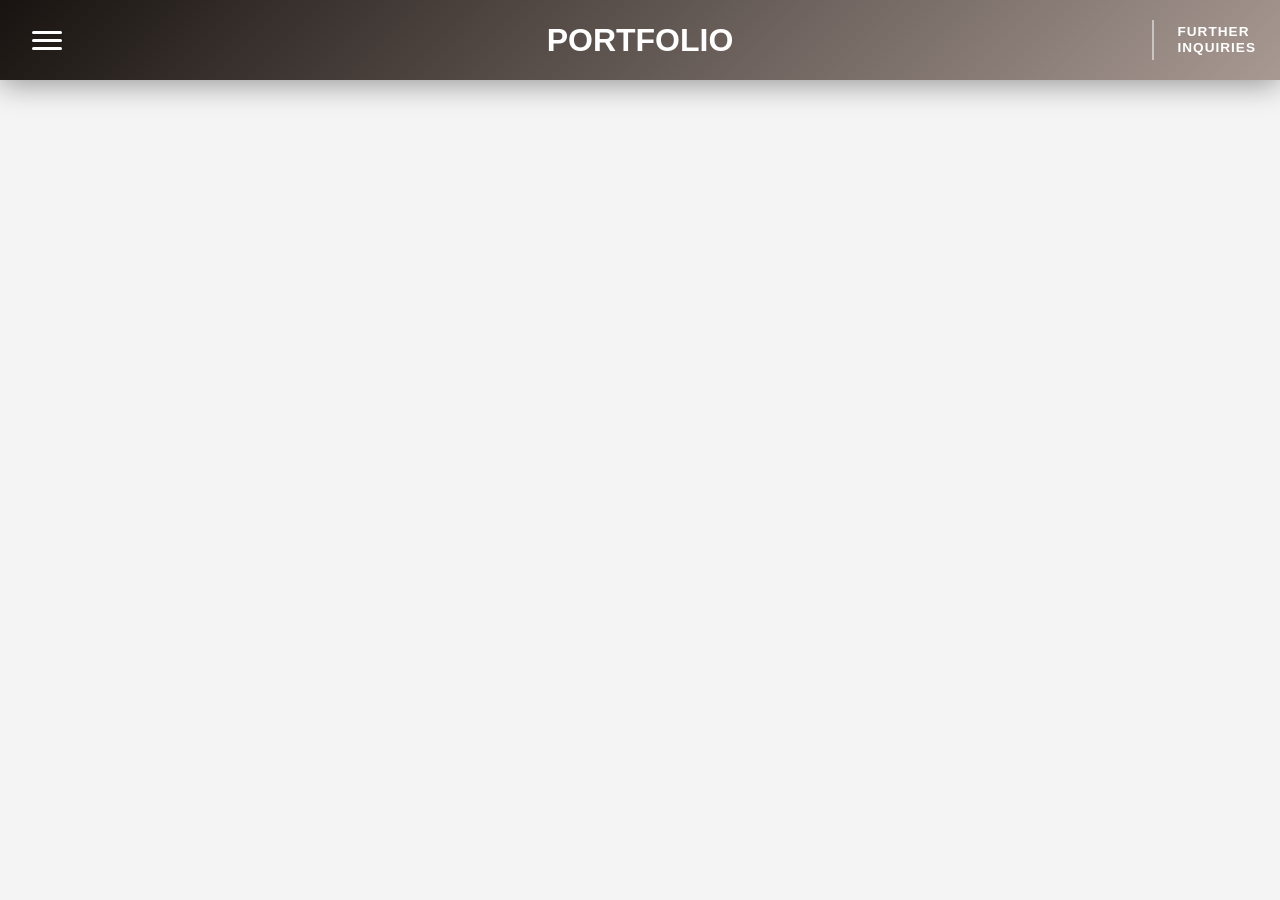
<file: Assignment_1_2531126_Ricky/wireframe.html>
<!DOCTYPE html>
<html lang="en">

<head>
    <meta charset="UTF-8">
    <meta name="viewport" content="width=device-width, initial-scale=1.0">
    <title>Document</title>
    <style>
        * {
            box-sizing: border-box;
            margin: 0;
            padding: 0;
        }

        body {
            background-color: #fff;
            font-family: 'Segoe UI', Tahoma, Geneva, Verdana, sans-serif;
            color: #181310;
        }

        body,
        html {
            height: 100%;
            margin: 0;
            overflow: hidden;
            font-family: 'Segoe UI', Tahoma, Geneva, Verdana, sans-serif;
            color: #181310;
        }

        nav {
            position: sticky;
            top: 0;
            z-index: 1000;
            height: 80px;
            background: linear-gradient(135deg, rgba(24, 19, 16, 1) 0%, rgba(168, 153, 146, 1) 100%);
            display: grid;
            grid-template-columns: 1fr auto 1fr;
            align-items: center;
            padding: 0 2rem;
            color: white;
            backdrop-filter: blur(20px);
            -webkit-backdrop-filter: blur(20px);
            box-shadow: 0 4px 30px rgba(0, 0, 0, 0.4);
        }

        .nav-right-container {
            display: flex;
            justify-content: flex-end;
            align-items: center;
            height: 100%;
        }

        /* The "Inquiries" Block - Right Aligned */
        .nav-inquiries-block {
            display: flex;
            align-items: center;
            height: 100%;
            margin-right: -2rem;
            cursor: pointer;
            /* Negates the nav padding to touch the edge */
        }

        .nav-inquiries-block:hover {
            color: #AFDB0F;
            transition: color 0.3s ease;
        }

        .nav-divider {
            width: 1.5px;
            height: 40px;
            /* Matches the "About Me" accent height */
            background-color: rgba(255, 255, 255, 0.5);
        }

        .nav-inquiries-text {
            display: flex;
            flex-direction: column;
            padding: 0 1.5rem;
            line-height: 1.2;
        }

        .nav-inquiries-text span {
            font-size: 0.85rem;
            font-weight: 600;
            text-transform: uppercase;
            letter-spacing: 1px;
        }

        .nav-logo {
            grid-column: 2;
            background: none;
            border: none;
            color: white;
            font-weight: 800;
            font-size: 2rem;
            cursor: pointer;
            text-transform: uppercase;
        }

        .close-sidebar {
            border: 2px solid rgba(255, 255, 255, 0.8);
            padding: 8px 30px;
            color: white;
            font-weight: bold;
            text-transform: uppercase;
            cursor: pointer;
            background: rgba(0, 0, 0, 0.1);
            transition: border 0.3s ease;
        }

        .close-sidebar:hover {
            border: 2px solid #AFDB0F;
            color: #AFDB0F;
            transition: all 0.3s ease;
        }

        .hamburger-lines {
            cursor: pointer;
            display: flex;
            flex-direction: column;
            gap: 5px;
            width: 30px;
        }

        .hamburger-lines:hover .line {
            background: #AFDB0F;
            transition: background 0.3s ease;
        }

        .line {
            width: 100%;
            height: 3px;
            background: white;
            border-radius: 2px;
        }

        #sidebar,
        #sidebar-right {
            position: fixed;
            top: 0;
            width: 280px;
            height: 100%;
            background: linear-gradient(180deg, rgba(24, 19, 16, 1) 0%, rgba(168, 153, 146, 1) 100%);
            backdrop-filter: blur(25px);
            -webkit-backdrop-filter: blur(25px);
            z-index: 2000;
            transition: transform 0.4s cubic-bezier(0.77, 0.2, 0.05, 1.0);
            padding: 3rem 1.5rem;
            display: flex;
            flex-direction: column;
            gap: 2rem;
        }

        #sidebar {
            left: 0;
            transform: translateX(-100%);
        }

        #sidebar.open {
            transform: translateX(0);
        }

        /* Sidebar Right Base */
        #sidebar-right {
            position: fixed;
            top: 0;
            right: 0;
            /* Align to right side */
            width: 280px;
            height: 100%;
            z-index: 2000;
            transform: translateX(100%);
            /* Start hidden off-screen to the right */
            transition: transform 0.4s cubic-bezier(0.77, 0.2, 0.05, 1.0);
            padding: 3rem 1.5rem;
            display: flex;
            flex-direction: column;
        }

        #sidebar-right.open {
            transform: translateX(0);
            /* Slide in */
        }

        /* --- CONTACTS LIST STYLING --- */
        .contact-links {
            list-style: none;
            margin-top: 20px;
        }

        .contact-links li {
            margin-bottom: 20px;
            border-bottom: 1px solid rgba(255, 255, 255, 0.1);
            padding-bottom: 10px;
        }

        .contact-links a {
            color: white;
            text-decoration: none;
            font-size: 1.1rem;
            font-weight: 500;
            transition: all 0.3s ease;
            display: block;
        }

        .contact-links a:hover {
            color: #AFDB0F;
            transform: translateX(-5px);
            /* Slide slightly left on hover */
        }

        .section-divider {
            width: 100%;
            height: 3px;
            background: white;
        }

        .sidebar-header {
            display: flex;
            justify-content: center;
            margin-bottom: 4rem;
        }

        .sidebar-section {
            margin-bottom: 0.75rem;
        }

        #sidebar .sidebar-section a {
            text-decoration: none;
            display: inline-block;
            width: 100%;
            transition: transform 0.3s cubic-bezier(0.4, 0, 0.2, 1);
            color: white;
        }

        #sidebar .sidebar-section a:hover {
            transform: translateX(10px);
        }

        .sidebar-section.active a {
            color: rgb(202, 184, 176);
            pointer-events: none;
            cursor: default;
        }

        .sidebar-section.active .section-divider {
            background: rgb(225, 210, 200);
            height: 6px;
            box-shadow: 0 0 0px rgba(190, 181, 174, 0.2);
        }

        .sidebar-section h3 {
            color: white;
            font-size: 1.1rem;
            text-transform: uppercase;
            letter-spacing: 3px;
            margin-bottom: 8px;
        }

        .sidebar-section.active h3 {
            color: rgb(225, 210, 200);
            text-shadow: 0 0 12px rgba(190, 181, 174, 0);
            pointer-events: none;
            cursor: default;
        }

        .sidebar-section:not(.active):hover h3 {
            color: #AFDB0F;
            transition: color 0.3s ease;
            cursor: pointer;
        }

        .sidebar-section:not(.active):hover .section-divider {
            background: #AFDB0F;
            height: 4px;
            transition: all 0.3s ease;
        }

        /* BAREBONE PAGE*/

        .content-wrapper {
            width: 100%;
            /* 100vh minus the 80px navbar height */
            height: calc(100vh - 80px);
            display: flex;
            justify-content: center;
            align-items: center;
            background-color: #f4f4f4;
            /* Light contrast for the viewer */
        }

        .pdf-viewer {
            width: 100%;
            height: 100%;
            border: none;
            display: block;
        }

        /* Responsive adjustment for mobile */
        @media (max-width: 768px) {
            .content-wrapper {
                height: calc(100vh - 80px);
            }
        }
    </style>
</head>

<body>

    <div id="sidebar">
        <div class="sidebar-header">
            <span class="close-sidebar" onclick="toggleSidebar()">Close</span>
        </div>

        <div class="sidebar-section">
            <a href="Biodata.html">
                <h3>HOME</h3>
                <div class="section-divider"></div>
            </a>
        </div>

        <div class="sidebar-section">
            <a href="profile.html">
                <h3>PROFILE</h3>
                <div class="section-divider"></div>
            </a>
        </div>

        <div class="sidebar-section active">
            <a href="projects.html">
                <h3>PROJECTS</h3>
                <div class="section-divider"></div>
            </a>
        </div>



        <div class="sidebar-section">
            <a href="wireframe.html" onclick="toggleSidebar()">
                <h3>Wireframe Details</h3>
                <div class="section-divider"></div>
            </a>
        </div>
    </div>

    <div id="sidebar-right" class="sidebar-right">
        <div class="sidebar-header">
            <span class="close-sidebar" onclick="toggleSidebar('right')">Close</span>
        </div>

        <div class="sidebar-content">
            <h3 style="color: white;">Contacts</h3>
            <div class="section-divider"></div>
            <ul class="contact-links">
                <li><a href="mailto:your@email.com">Email</a></li>
                <li><a href="#">LinkedIn</a></li>
                <li><a href="#">GitHub</a></li>
            </ul>
        </div>
    </div>

    <nav>
        <div class="nav-left">
            <div class="hamburger-lines" onclick="toggleSidebar('left')">
                <div class="line"></div>
                <div class="line"></div>
                <div class="line"></div>
            </div>
        </div>

        <button class="nav-logo" onclick="location.href='Biodata.html#runScroll'">PORTFOLIO</button>

        <div class="nav-right-container">
            <div class="nav-inquiries-block" onclick="toggleSidebar('right')">
                <div class="nav-divider"></div>
                <div class="nav-inquiries-text">
                    <span>Further</span>
                    <span>Inquiries</span>
                </div>
            </div>
        </div>
    </nav>
    <!--BAREBONE PAGE-->
    <main class="content-wrapper">
        <iframe src="3_page_Wireframe.pdf" class="pdf-viewer" title="Project Wireframe">
            <!--src="3_page_Wireframe.pdf#toolbar=0&navpanes=0"-->
        </iframe>
    </main>

    <script>
        function toggleSidebar(side) {
            if (side === 'right') {
                document.getElementById('sidebar-right').classList.toggle('open');
            } else {
                document.getElementById('sidebar').classList.toggle('open');
            }
        }
        // BAREBONE PAGE
    </script>
</body>

</html>
</file>
